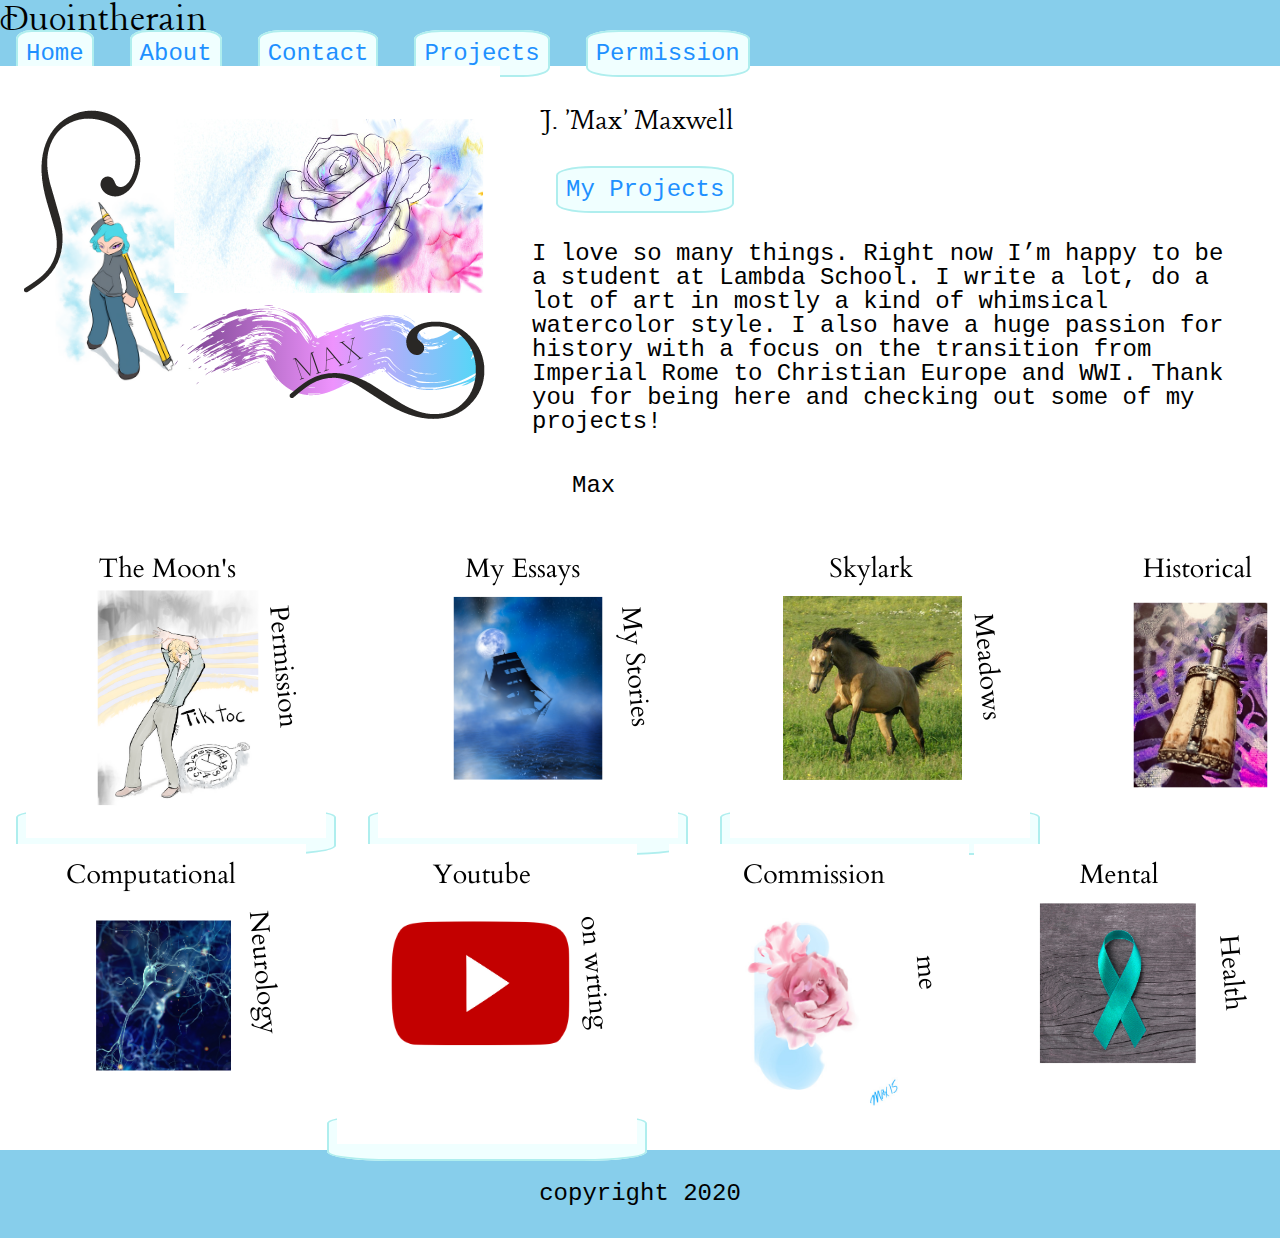
<file: index.html>
<!DOCTYPE html>
<html lang="en">
<head>
    <meta charset="UTF-8">
    <meta content="width=device-width, initial-scale=1">
    <meta name="viewport" content="width=device-width, initial-scale=1.0">
    <link rel="stylesheet" href="style/index.css">
    <link href="https://fonts.googleapis.com/css2?family=Lancelot&display=swap" rel="stylesheet">

    <title>Duointherain</title>
</head>
<body>
    <div >
    <header> <h1>Duointherain</h1>
        <nav>
            <span>
              <a href="index.html">Home</a>
            </span>
            <span>
              <a href="about.html">About</a>
            </span>
            <span>
              <a href="contact.html">Contact</a>
            </span>
            <span>
              <a href="projects.html">Projects</a>
            </span>
            <span>
                <a href="Permission.html">Permission</a>
              </span>
          </nav>
    </header>

    <div class="smBanner">
        <img  src="assets/banner500.png">
  </div>
   
    <section id="masthead">
<div class="banner" >
      <img  src="assets/banner500.png">
</div>

 
    
     <div>
         <h2>J. 'Max' Maxwell</h2>
    <div>

    <div id="extra"><a href=projects.html>My Projects</a></div>

<section> <p>I love so many things. Right now I’m happy to be a student at Lambda School. I write a lot, do a lot of art in mostly a kind of whimsical watercolor style. I also have a huge passion for history with a focus on the transition from Imperial Rome to Christian Europe and WWI. Thank you for being here and checking out some of my projects!</p></section>
<div id="max"><p>Max</p></div>
</div>
</section>

<section id="interests">
    <div>
       <a href="http://www.themoonspermission.com" target="_blank"><img src="assets/permission.png"></a> 
    </div>
    <div>
    <a href="https://vocal.media/authors/max-maxwell"> <img src="assets/vocal.png" alt="Link to my essays and stories."></a>
    </div>
    <div>
       <a href="http://www.skylarkmeadows.net/" target="_blank"><img src="assets/skylark.png"></a> 
    </div>
    <div>
    <img src="assets/history.png">
    </div>
</section>

<section id="int2">
    <div>
        <img src="assets/neuro.png">
    </div>
    <div>
       <a href="https://www.youtube.com/user/Duointherain"> <img src="assets/youtube.png"></a>
    </div>
    <div>
        <img src="assets/commission.png">
    </div>
    <div>
        <img src="assets/mental300.png">
    </div>
</section>


<section id="intSmall">
    <div>
       <a href="http://www.themoonspermission.com" target="_blank"><img src="assets/permission.png"></a> 
    </div>
    <div>
    <a href="https://vocal.media/authors/max-maxwell"> <img src="assets/vocal.png" alt="Link to my essays and stories."></a>
    </div>
    <div>
       <a href="http://www.skylarkmeadows.net/" target="_blank"><img src="assets/skylark.png"></a> 
    </div>
    <div>
    <img src="assets/history.png">
    </div>
    <div>
        <img src="assets/neuro.png">
    </div>
    <div>
       <a href="https://www.youtube.com/user/Duointherain"> <img src="assets/youtube.png"></a>
    </div>
    <div>
        <img src="assets/commission.png">
    </div>
    <div>
        <img src="assets/mental300.png">
    </div>
</section>


<footer>
    <p>copyright 2020</p>
    
</footer>

    
</body>
</html>
</file>
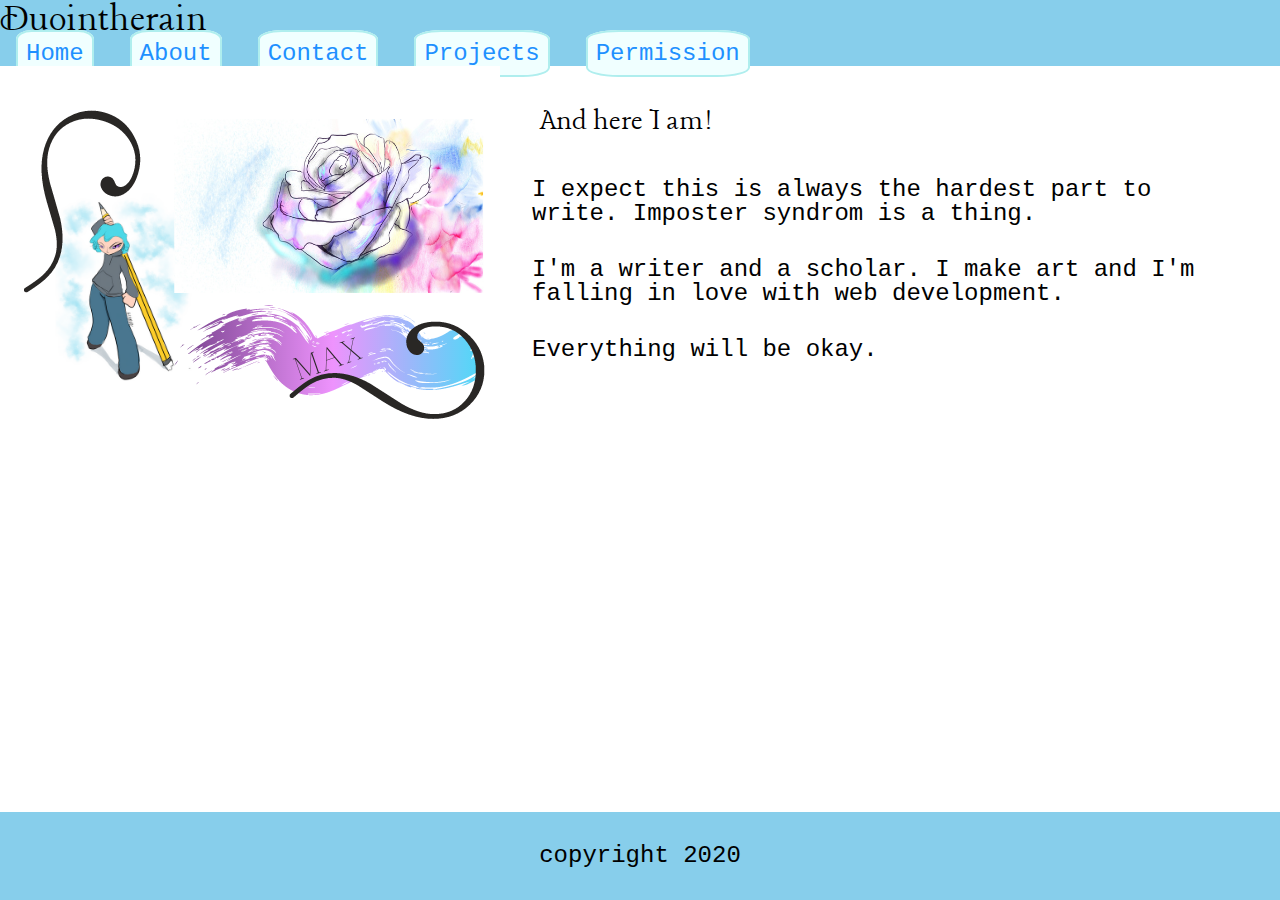
<file: about.html>
<!DOCTYPE html>
<html lang="en">
<head>
    <meta charset="UTF-8">
    <meta name="viewport" content="width=device-width, initial-scale=1.0">
    <link rel="stylesheet" href="style/index.css">
    <link href="https://fonts.googleapis.com/css2?family=Lancelot&display=swap" rel="stylesheet">

    <title>About</title>
</head>
<body>
    <div >
    <header> <h1>Duointherain</h1>
        <nav>
            <span>
              <a href="index.html">Home</a>
            </span>
            <span>
              <a href="about.html">About</a>
            </span>
            <span>
              <a href="contact.html">Contact</a>
            </span>
            <span>
              <a href="projects.html">Projects</a>
            </span>
            <span>
              <a href="Permission.html">Permission</a>
            </span>
          </nav>
    </header>
   
    <section id="masthead">
<div>
      <img class="banner" src="assets/banner500.png">
</div>


<section>
  <h2> And here I am! </h2>
 <p> I expect this is always the hardest part to write. Imposter syndrom is a thing.</p>
 <p>I'm a writer and a scholar. I make art and I'm falling in love with web development. </p>
 <p>Everything will be okay.</p>
</section>
 


<footer class="foot">
    <p>copyright 2020</p>
    
   

</footer>

    
</body>
</html>
</file>
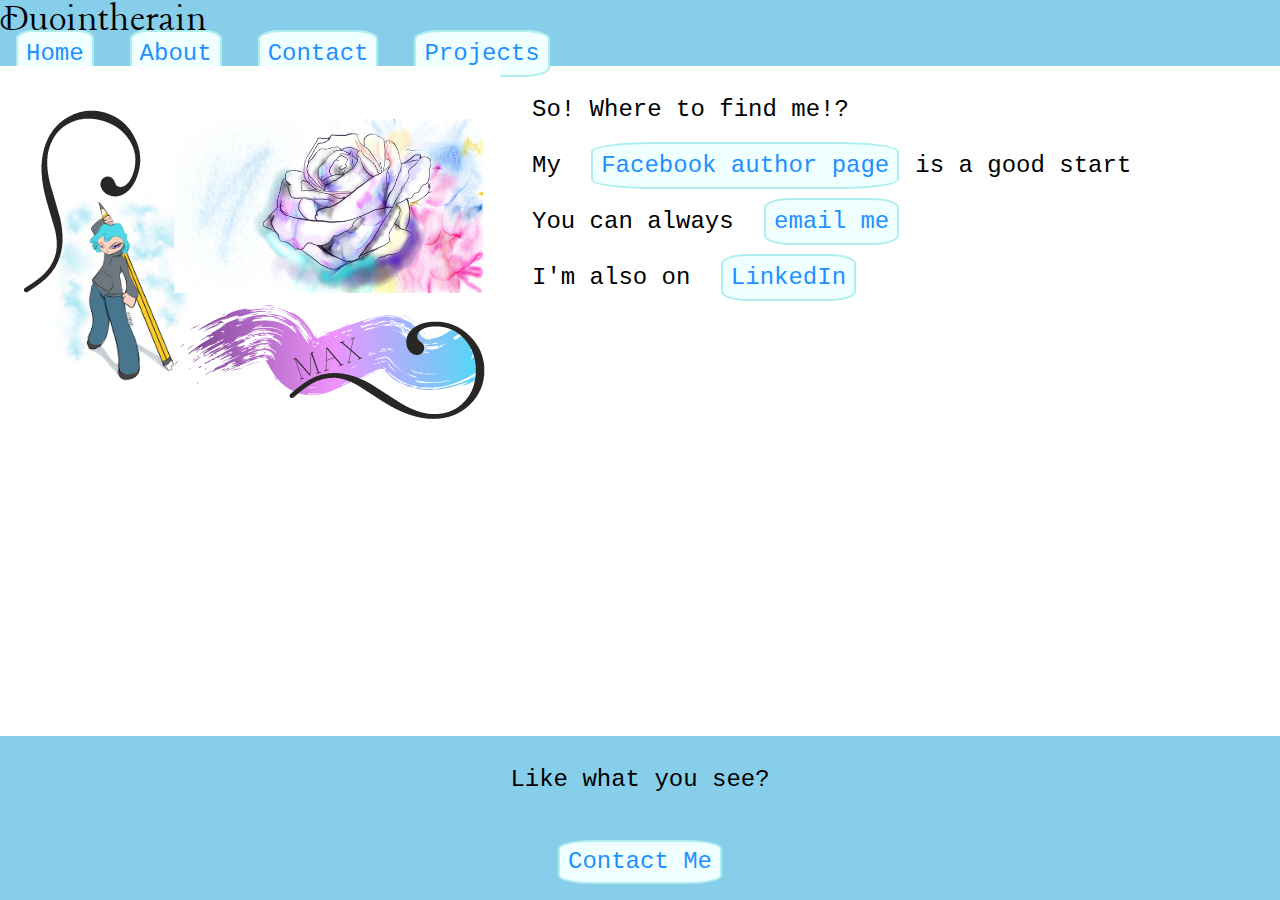
<file: contact.html>
<!DOCTYPE html>
<html lang="en">
<head>
    <meta charset="UTF-8">
    <meta name="viewport" content="width=device-width, initial-scale=1.0">
    <link rel="stylesheet" href="style/index.css">
    <link href="https://fonts.googleapis.com/css2?family=Lancelot&display=swap" rel="stylesheet">

    <title>Contact</title>
</head>
<body>
    <div >
    <header> <h1>Duointherain</h1>
        <nav>
            <span>
              <a href="index.html">Home</a>
            </span>
            <span>
              <a href="about.html">About</a>
            </span>
            <span>
              <a href="contact.html">Contact</a>
            </span>
            <span>
              <a href="projects.html">Projects</a>
            </span>
          </nav>
    </header>
   
    <section id="masthead">
<div>
      <img class="banner" src="assets/banner500.png">
</div>
<section>
  
    <p> So! Where to find me!?</p>
    <p> My <a href="https://www.facebook.com/oursolidhearts/">Facebook author page</a>is a good start</p> 
    <p>You can always <a href="mailto:duointherain@gmail.com">email me</a></p>
    <p>I'm also on <a href="https://www.linkedin.com/in/julian-maxwell-26468250/"> LinkedIn </a> </p>
</section>
 


<footer class="foot">
    <section id="question"><p>Like what you see?</p></section>
    
    <div id="contact">
        <a href="mailto:duointherain@gmail.com">Contact Me</a> 
        
    </div>

</footer>

    
</body>
</html>
</file>
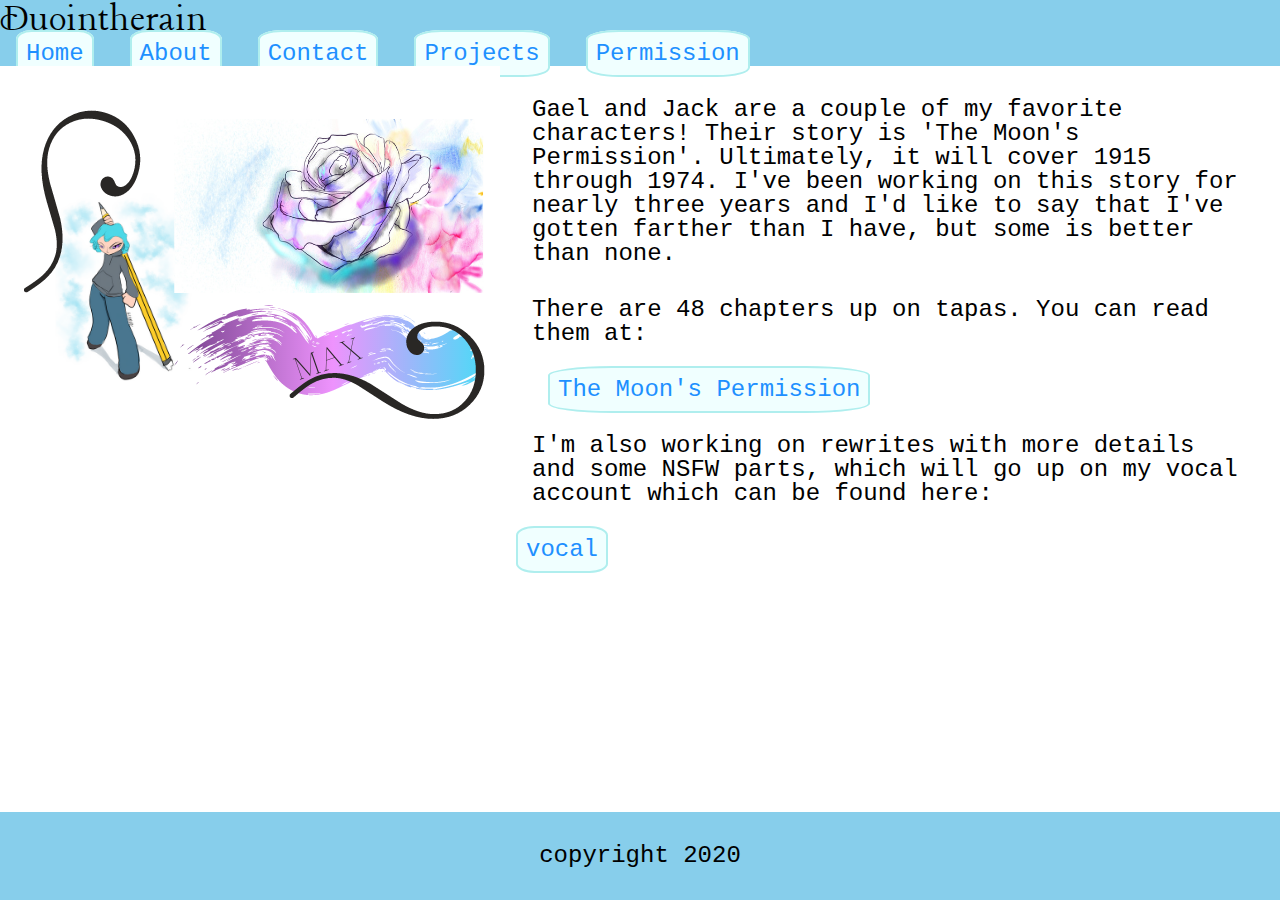
<file: Permission.html>
<!DOCTYPE html>
<html lang="en">
<head>
    <meta charset="UTF-8">
    <meta name="viewport" content="width=device-width, initial-scale=1.0">
    <link rel="stylesheet" href="style/index.css">
    <link href="https://fonts.googleapis.com/css2?family=Lancelot&display=swap" rel="stylesheet">

    <title>Contact</title>
</head>
<body>
    <div >
    <header> <h1>Duointherain</h1>
        <nav>
            <span>
              <a href="index.html">Home</a>
            </span>
            <span>
              <a href="about.html">About</a>
            </span>
            <span>
              <a href="contact.html">Contact</a>
            </span>
            <span>
              <a href="projects.html">Projects</a>
            </span>
            <span>
              <a href="Permission.html">Permission</a>
            </span>
          </nav>
    </header>
   
    <section id="masthead">
<div>
      <img class="banner" src="assets/banner500.png">
</div>
<section>
  <p>Gael and Jack are a couple of my favorite characters! Their story is 'The Moon's Permission'. Ultimately, it will cover 1915 through 1974. I've been working on this story for nearly three years and I'd like to say that I've gotten farther than I have, but some is better than none.</p>
  <p>There are 48 chapters up on tapas. You can read them at: <p><a href="http://www.themoonspermission.com/" target="_blank" alt="link to The Moon's Permission Website">The Moon's Permission</a></p></p>

  <p>I'm also working on rewrites with more details and some NSFW parts, which will go up on my vocal account which can be found here: 
    <p></p><a href ="https://vocal.media/authors/max-maxwell" target="_blank" alt="link to Max's Vocal account"> vocal
  </a> </p>
    
</section>
 


<footer class="foot">
  <p>copyright 2020</p>
</footer>

    
</body>
</html>
</file>
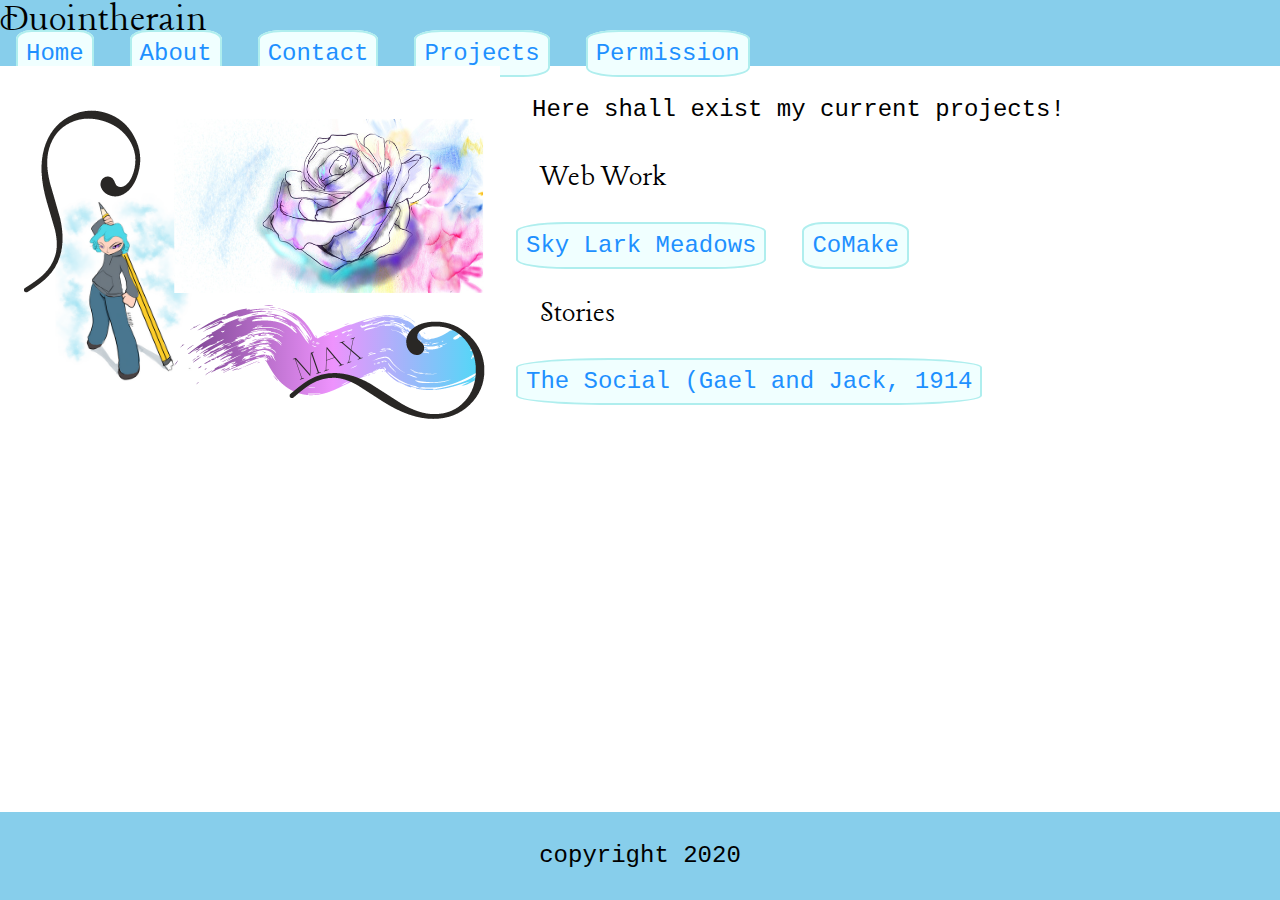
<file: projects.html>
<!DOCTYPE html>
<html lang="en">
<head>
    <meta charset="UTF-8">
    <meta name="viewport" content="width=device-width, initial-scale=1.0">
    <link rel="stylesheet" href="style/index.css">
    <link href="https://fonts.googleapis.com/css2?family=Lancelot&display=swap" rel="stylesheet">

    <title>Projects</title>
</head>
<body>
    <div >
    <header> <h1>Duointherain</h1>
        <nav>
            <span>
              <a href="index.html">Home</a>
            </span>
            <span>
              <a href="about.html">About</a>
            </span>
            <span>
              <a href="contact.html">Contact</a>
            </span>
            <span>
              <a href="projects.html">Projects</a>
            </span>
            <span>
              <a href="Permission.html">Permission</a>
            </span>
          </nav>
    </header>
   
    <section id="masthead">
<div>
      <img class="banner" src="assets/banner500.png">
</div>
<section class="projects">
<p>Here shall exist my current projects!</p>
<h2>Web Work</h2>
<a href="www.skylarkmeadows.net" alt="Sky Lark Meadows">Sky Lark Meadows</a>

<a href="https://youthful-pare-d60ecb.netlify.app/" alt="link to the CoMake project.">CoMake</a>

<h2>Stories</h2>
<a href="https://vocal.media/humans/the-social" alt="Read The Social, a Gael and Jack story.">The Social (Gael and Jack, 1914</a>
</section>
 


<footer class="foot">
  <p>copyright 2020</p>
  
  


</footer>

    
</body>
</html>
</file>
<file: style/index.css>
/* Add CSS styling here */
/* http://meyerweb.com/eric/tools/css/reset/ 
   v2.0 | 20110126
   License: none (public domain)
*/

html, body, div, span, applet, object, iframe,
h1, h2, h3, h4, h5, h6, p, blockquote, pre,
a, abbr, acronym, address, big, cite, code,
del, dfn, em, img, ins, kbd, q, s, samp,
small, strike, strong, sub, sup, tt, var,
b, u, i, center,
dl, dt, dd, ol, ul, li,
fieldset, form, label, legend,
table, caption, tbody, tfoot, thead, tr, th, td,
article, aside, canvas, details, embed, 
figure, figcaption, footer, header, hgroup, 
menu, nav, output, ruby, section, summary,
time, mark, audio, video {
	margin: 0;
	padding: 0;
	border: 0;
	font-size: 100%;
	font: inherit;
	vertical-align: baseline;
}
/* HTML5 display-role reset for older browsers */
article, aside, details, figcaption, figure, 
footer, header, hgroup, menu, nav, section {
	display: block;
}
body {
	line-height: 1;
}
ol, ul {
	list-style: none;
}
blockquote, q {
	quotes: none;
}
blockquote:before, blockquote:after,
q:before, q:after {
	content: '';
	content: none;
}
table {
	border-collapse: collapse;
    border-spacing: 0;
}








/*My stuff starts here*/
header{
    background-color: skyblue;
    
  }
  a {
      color: dodgerblue;
      background-color: hsl(197, 42, 92);
      border: 1px solid  paleturquoise;
      border-width: 2px;
      border-radius: 20%;
      font-size: 1.5rem;
      font-family: 'Courier New', Courier, monospace;
      background: azure;
      text-decoration: none;
      margin: 1rem;
      padding: .5rem;
  }

      a:link {
        color: dodgerblue;
        text-decoration: none;
      }
      
      /* visited link */
      a:visited {
        color: violet;
        text-decoration: none;
      }
      
      /* mouse over link */
      a:hover {
        color: slateblue;
        text-decoration: none;
      }
      
      /* selected link */
      a:active {
        color: blanchedalmond;
        text-decoration: none;
      }
  

  h1 {
    font-family: 'Lancelot', cursive;
    font-size: 2.6rem;
  }
  h2 {
    font-family: 'Lancelot', cursive;
    font-size: 2rem;
    margin: 2.5rem;
  }
  #extra{
      margin:  2.5rem;
  }
  #max{
      margin: 2.5rem;
  }
  .project{
    display: flex;
  }

  p {
      font-family: 'Courier New', Courier, monospace;
      font-size: 1.5rem;
      margin: 2rem;
  }
  #interests {
      display: flex;
      justify-content: space-evenly;
  }
  #int2 {
    display: flex;
    justify-content: space-evenly;
}
 #masthead{
     display: flex;
 }
footer{
    display: flex;
    /* margin: 0rem, 15rem; */
    background: skyblue;
    flex-direction: column;
    justify-content: space-around;
    text-align: center;
}
   
#question{
    display: flex;
    justify-content: center;
}
#contact{
    display: flex;
    justify-content: center;
}
.foot{
  bottom: 0;
  left: 0;
  position: fixed;
  text-align: center;
  width: 100%;
  z-index: -1;
}
.smBanner{
  display: none;
  
}

#intSmall{
  display:none;
}

 /* responsive stuff starts here -At 800px And below do the following: */
 @media (max-width: 800px){
  
  
  .banner {
    display: none;
    justify-content: center;
    width: 20rem;
    height: 10rem;
    padding-top: 10rem;



   }


   img{
    height: 18rem;
    width: 18rem;

    
  }
  #int2{
    flex-direction: column;
    text-align: center;
    flex-flow: column wrap;
  }

  #interests{
    display: flex;
    flex-direction: column;
    text-align: center;
    flex-flow: column wrap;

  }

 }


 @media (max-width: 500px) {

  .smBanner{
    display: flex;
    justify-content: center;
    width: 25rem;
    height: 15rem;
  }

  h2{
    text-justify: center;
  }
  
    .banner {
     display: none

    }
  
    img{
      height: 15rem;
      width: 15rem;
    }
    #interests{
      display: none;
    }
    #int2{
      display: none;
    }

    #intSmall{
      display: flex;
      flex-wrap: wrap;
      flex-direction: column;
      text-align: center;
      flex-flow: column wrap;
      max-height: 1000px;

    }

  }
</file>
